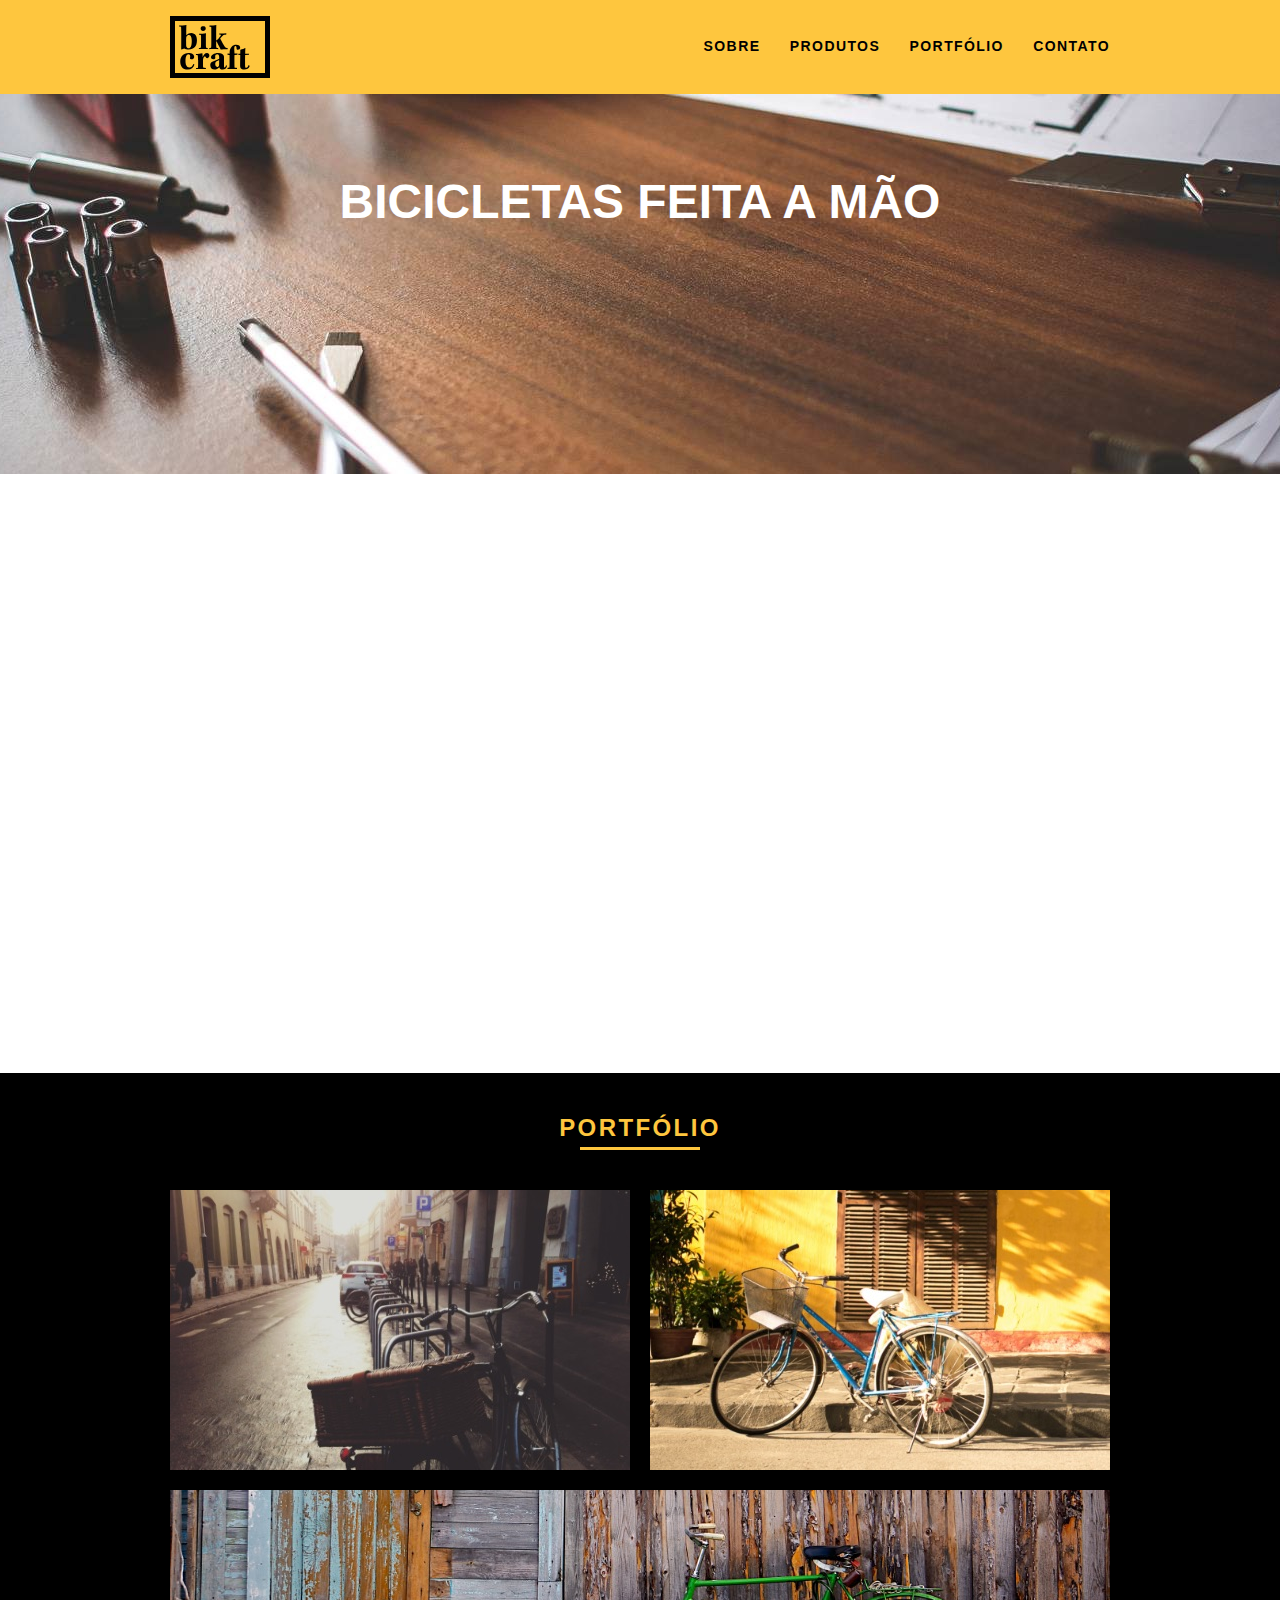
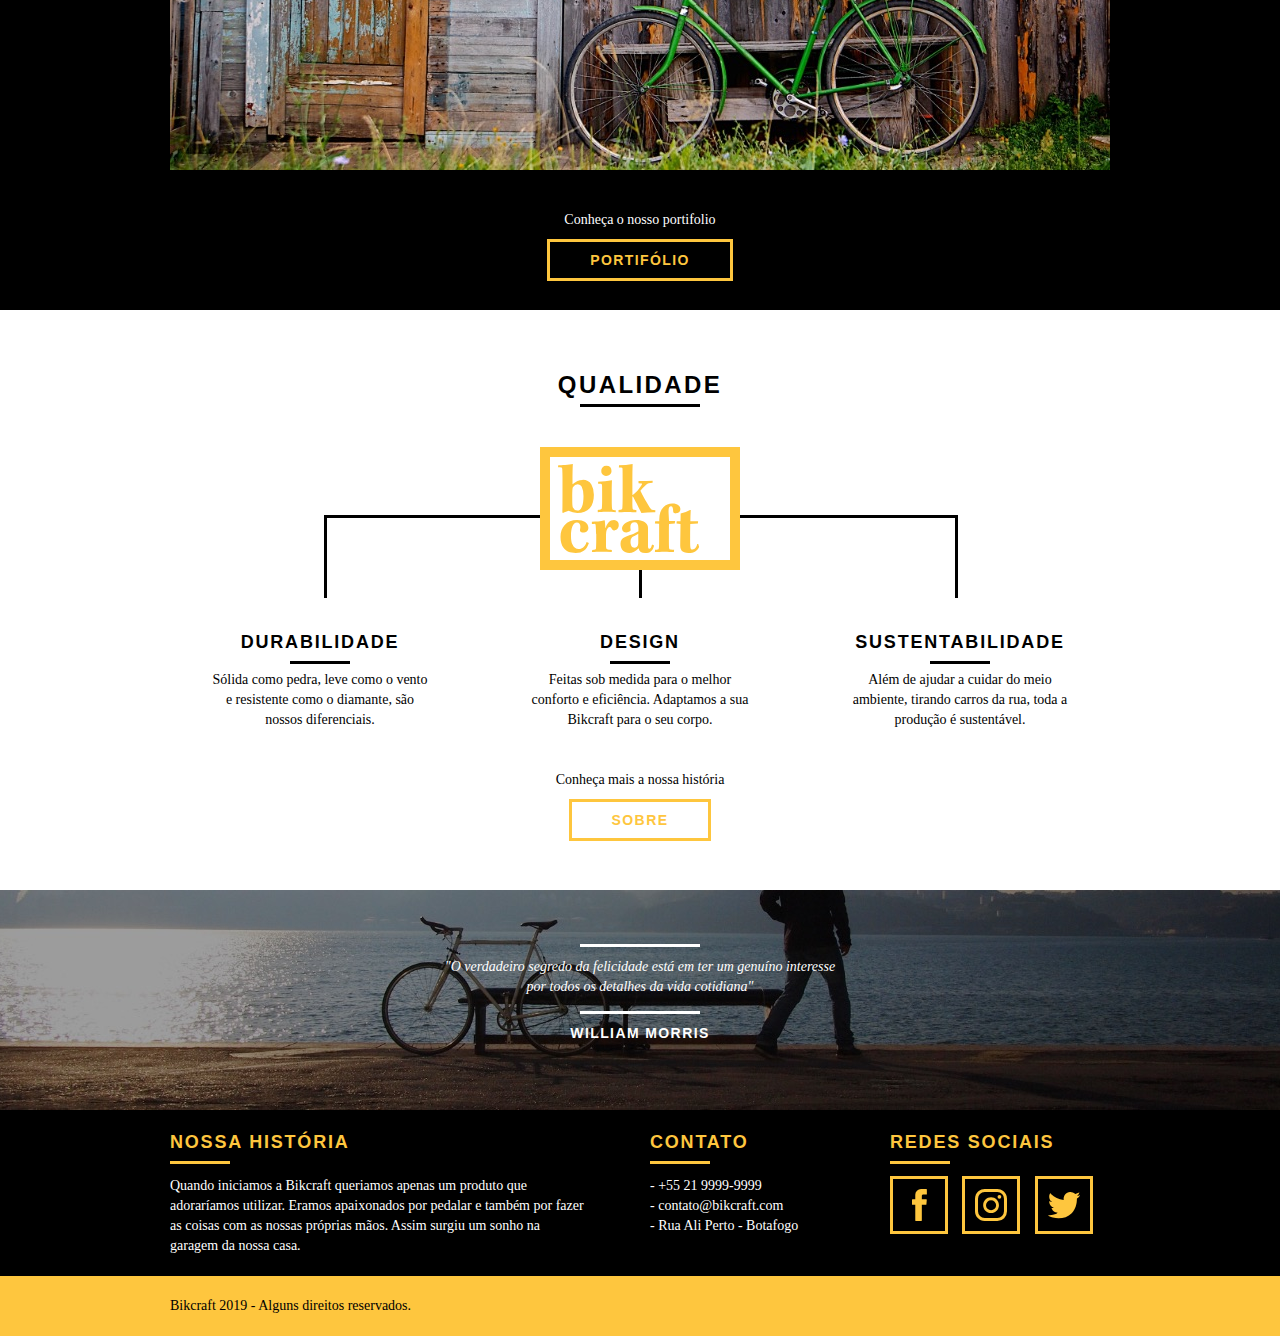
<file: index.html>
<!DOCTYPE html>
<html lang="pt-br">
  <head>
    <meta charset="utf-8" />
    <title>Bikcraft - Bicicletas Personalizadas</title>
    <meta
      name="description"
      content="Bikcraft - Compre a sua bicicleta personalizada na Bikcraft. Possuímos modelos Passeio, Retrô e Esporte."
    />
    <meta property="og:type" content="website" />
    <meta property="og:title" content="Bikcraft  - Bicicletas Personalizadas" />
    <meta
      property="og:description"
      content="Bikcraft  Compre a sua bicicleta personalizada na Bikcraft. Possuímos modelos Passeio, Retrô e Esporte."
    />
    <meta property="og:url" content="https://bikcraft.com" />
    <meta
      property="og:image"
      content="https://bikcraft.com/wp-content/themes/bikcraft/img/og-image.png"
    />
    <meta name="viewport" content="width=device-width, initial-scale=1" />
    <link rel="shortcut icon" href="img/icon.png" />
    <link rel="stylesheet" href="css/style-min.css" />

    <script>
      document.documentElement.classList.add("js");
    </script>
  </head>
  <body>

    <header class="header">
      <div class="container">
        <a href="index.html" class="grid-4">
          <img src="img/bikcraft.svg" alt="Bikcraft" />
        </a>
        <nav class="header_menu grid-12">
          <ul>
            <li><a href="sobre.html">Sobre</a></li>
            <li><a href="produtos.html">Produtos</a></li>
            <li><a href="portfolio.html">Portfólio</a></li>
            <li><a href="contato.html">Contato</a></li>
          </ul>
        </nav>
      </div>
    </header>

    <!-- Inicia a sessão de introdução -->
    <section class="introducao">
      <div class="container">
        <h1 data-anime="400" class="fadeInDown">Bicicletas Feita a Mão</h1>
        <blockquote data-anime="800" class="quote_externo fadeInDown">
          <p>
            "Não tenha nada em sua casa que você não considere útil ou acredita
            ser bonito"
          </p>
          <cite>WILLIAM MORRIS</cite>
        </blockquote>
        <a data-anime="1200" href="produtos.html" class="btn btn_branco"
          >Orçamento</a
        >
      </div>
    </section>
    <!-- Fecha a sessão de introdução -->

    <!-- Inicia a sessão de produtos -->
    <section class="produtos container fadeInDown" data-anime="1600">
      <h2 class="subtitulo">Produtos</h2>
      <ul class="produtos_lista">
        <li class="grid-1-3">
          <div class="produtos_icone">
            <img src="img/produtos/passeio.svg" alt="Bikcraft Passeio" />
          </div>
          <h3>Passeio</h3>
          <p>Muito melhor do que passear pela orla a vidros fechados</p>
        </li>

        <li class="grid-1-3">
          <div class="produtos_icone">
            <img src="img/produtos/esporte.svg" alt="Bikcraft Esporte" />
          </div>
          <h3>Esporte</h3>
          <p>Mais rápida do que a Forrest Gump, ninguém vai pegar você</p>
        </li>

        <li class="grid-1-3">
          <div class="produtos_icone">
            <img src="img/produtos/retro.svg" alt="Bikcraft Retrô" />
          </div>
          <h3>Retrô</h3>
          <p>O passado volta para lembrarmos o que devemos fazer no futuro</p>
        </li>
      </ul>
      <div class="chamada">
        <p>Clique aqui e veja os detalhes dos produtos</p>
        <a href="produtos.html" class="btn btn_preto">Produtos</a>
      </div>
    </section>
    <!-- Fecha a sessão de produtos -->

    <!-- Inicia sessão de portfólio -->
    <section class="portfolio">
      <div class="container">
        <h2 class="subtitulo">Portfólio</h2>
        <ul class="portfolio_lista">
          <li class="grid-8">
            <img src="img/portfolio/retro.jpg" alt="Bicicleta Retrô" />
          </li>
          <li class="grid-8">
            <img src="img/portfolio/passeio.jpg" alt="Bicicleta Passeio" />
          </li>
          <li class="grid-16">
            <img src="img/portfolio/esporte.jpg" alt="Bicicleta Esporte" />
          </li>
        </ul>
        <div class="chamada">
          <p>Conheça o nosso portifolio</p>
          <a href="produtos.html" class="btn btn_branco">Portifólio</a>
        </div>
      </div>
    </section>
    <!-- Fecha sessão de portfólio -->

    <!-- Inicia sessão de qualidade -->
    <section class="qualidade container">
      <h2 class="subtitulo">Qualidade</h2>
      <img src="img/bikcraft-qualidade.svg" alt="Bikcraft Qualidade" />
      <ul class="qualidade_lista">
        <li class="grid-1-3">
          <h3>Durabilidade</h3>
          <p>
            Sólida como pedra, leve como o vento e resistente como o diamante,
            são nossos diferenciais.
          </p>
        </li>
        <li class="grid-1-3">
          <h3>Design</h3>
          <p>
            Feitas sob medida para o melhor conforto e eficiência. Adaptamos a
            sua Bikcraft para o seu corpo.
          </p>
        </li>
        <li class="grid-1-3">
          <h3>Sustentabilidade</h3>
          <p>
            Além de ajudar a cuidar do meio ambiente, tirando carros da rua,
            toda a produção é sustentável.
          </p>
        </li>
      </ul>

      <div class="chamada">
        <p>Conheça mais a nossa história</p>
        <a href="sobre.html" class="btn btn_preto">Sobre</a>
      </div>
    </section>
    <!-- Fecha sessão de qualidade -->

    <!-- Inicia a sessão quebra de visual -->
    <div class="quebra">
      <blockquote class="quote_externo container">
        <p>
          "O verdadeiro segredo da felicidade está em ter um genuíno interesse
          por todos os detalhes da vida cotidiana"
        </p>
        <cite>WILLIAM MORRIS</cite>
      </blockquote>
    </div>
    <!-- Fecha a sessão de quebra de visual -->

    <!-- Inicia o footer -->
    <footer>
      <div class="footer">
        <div class="container">
          <div class="grid-8 footer_historia">
            <h3>Nossa História</h3>
            <p>
              Quando iniciamos a Bikcraft queriamos apenas um produto que
              adoraríamos utilizar. Eramos apaixonados por pedalar e também por
              fazer as coisas com as nossas próprias mãos. Assim surgiu um sonho
              na garagem da nossa casa.
            </p>
          </div>

          <div class="grid-4 footer_contato">
            <h3>Contato</h3>
            <ul>
              <li>- +55 21 9999-9999</li>
              <li>- contato@bikcraft.com</li>
              <li>- Rua Ali Perto - Botafogo</li>
            </ul>
          </div>

          <div class="grid-4 footer_redes">
            <h3>Redes Sociais</h3>
            <ul>
              <li>
                <a href="https://www.facebook.com" target="_blank"
                  ><img
                    src="img/redes-sociais/facebook.svg"
                    alt="Bikcraft Facebook"
                  />
                </a>
              </li>
              <li>
                <a href="https://www.instagram.com" target="_blank"
                  ><img
                    src="img/redes-sociais/instagram.svg"
                    alt="Bikcraft Instagram"
                  />
                </a>
              </li>
              <li>
                <a href="https://www.twitter.com" target="_blank"
                  ><img
                    src="img/redes-sociais/twitter.svg"
                    alt="Bikcraft Twitter"
                  />
                </a>
              </li>
            </ul>
          </div>
        </div>
      </div>

      <div class="copyright">
        <div class="container">
          <p class="grid-16">Bikcraft 2019 - Alguns direitos reservados.</p>
        </div>
      </div>
    </footer>
    <!-- Fecha o footer -->
    <script src="./js/simple-anime.js"></script>
    <script src="./js/script.js"></script>
  </body>
</html>
</file>
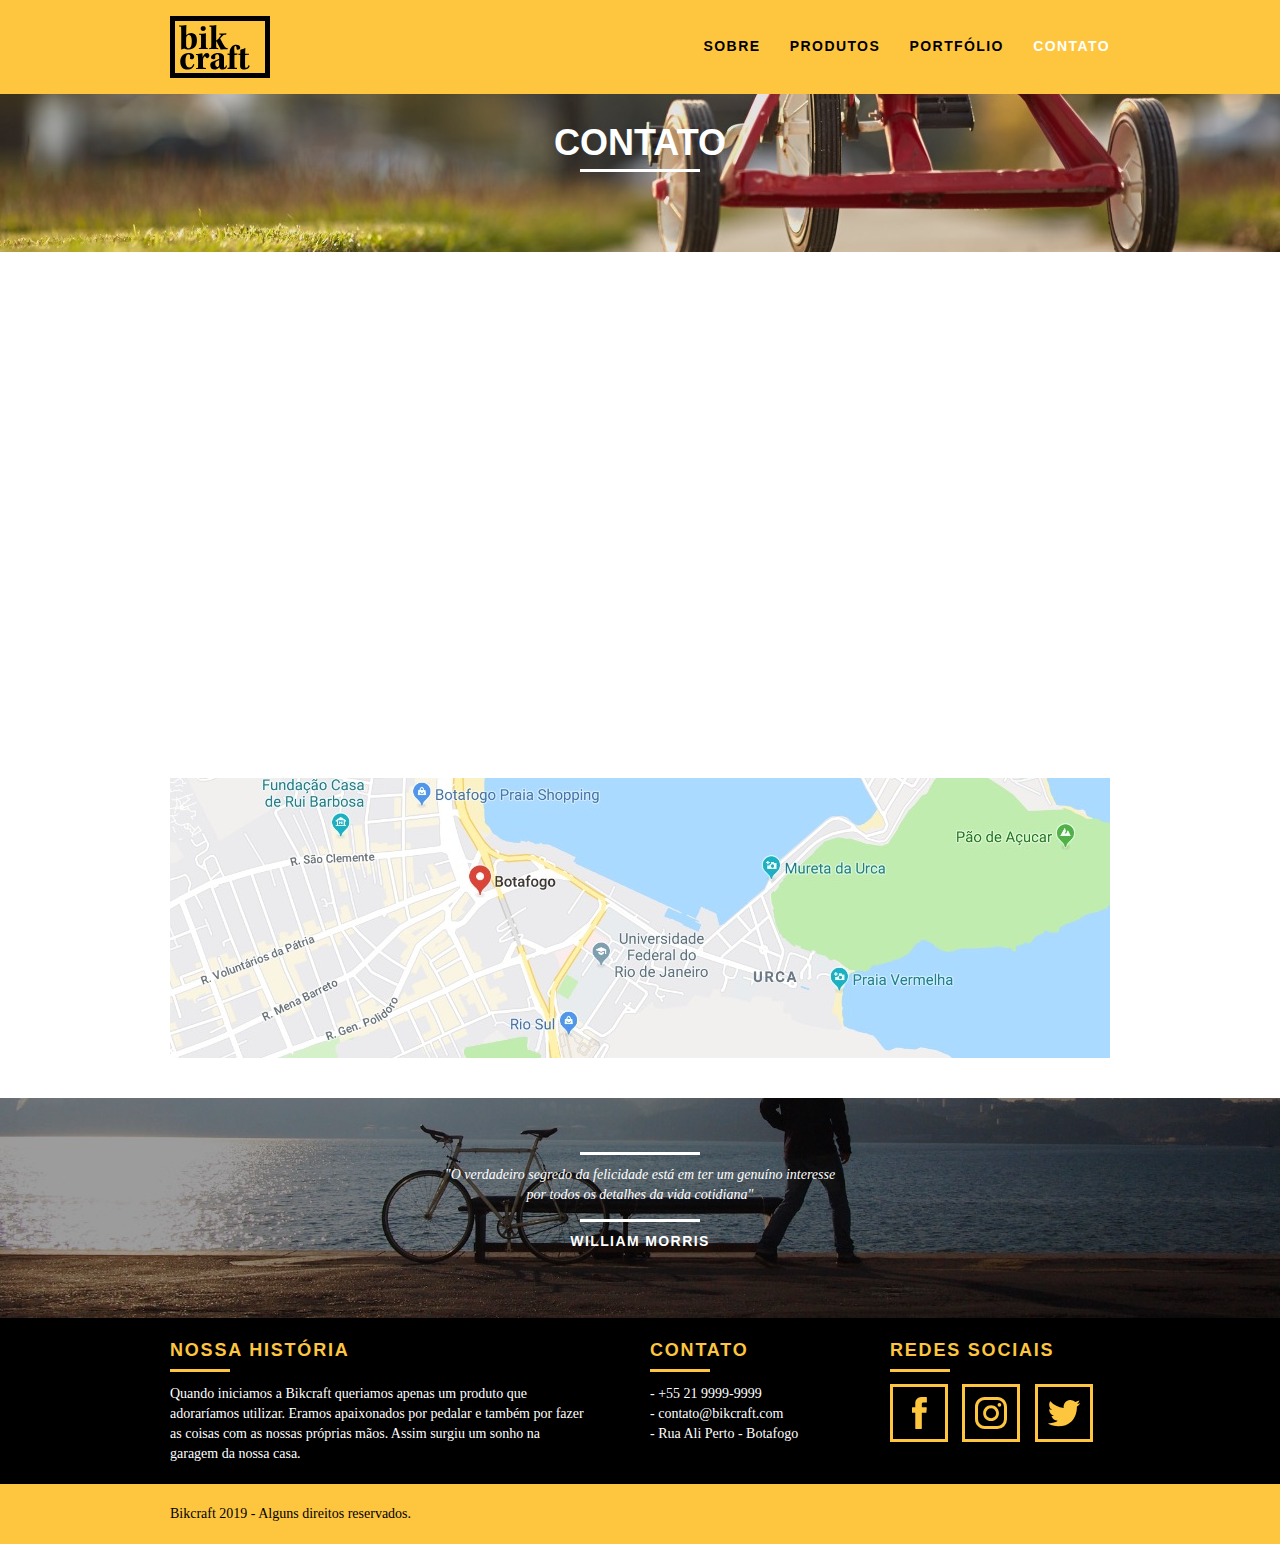
<file: contato.html>
<!DOCTYPE html>
<html lang="pt-br">
	<head>
		<meta charset="utf-8">
    <title>Bikcraft - Contato - 31 99999-9999</title>

    <meta name="description" content="Bikcraft - Compre a sua bicicleta personalizada na Bikcraft. Possuímos modelos Passeio, Retrô e Esporte.">
    <meta property="og:type" content="website"/>
		<meta property="og:title" content="Bikcraft  - Bicicletas Personalizadas"/>
		<meta property="og:description" content="Bikcraft  Compre a sua bicicleta personalizada na Bikcraft. Possuímos modelos Passeio, Retrô e Esporte."/>
		<meta property="og:url" content="https://bikcraft.com"/>
		<meta property="og:image" content="https://bikcraft.com/wp-content/themes/bikcraft/img/og-image.png"/>
    <meta name="viewport" content="width=device-width, initial-scale=1">
    <link rel="shortcut icon" href="img/icon.png">

		<link rel="stylesheet" href="css/style-min.css">
    <script>document.documentElement.classList.add("js")</script>

	</head>
	<body>

		<header class="header">
      <div class="container">
        <a href="index.html" class="grid-4">
          <img src="img/bikcraft.svg" alt="Bikcraft">
        </a>
        <nav class="header_menu grid-12">
          <ul>
            <li><a href="sobre.html">Sobre</a></li>
            <li><a href="produtos.html">Produtos</a></li>
            <li><a href="portfolio.html">Portfólio</a></li>
            <li><a href="contato.html" class="menu_ativo">Contato</a></li>
          </ul>
        </nav>
      </div>
    </header>

    <!-- Inicia a sessão de introdução -->
    <section class="introducao_interna interna_contato">
      <div class="container">
          <h1 data-anime="400" class="fadeInDown">Contato</h1>
          <p data-anime="800" class="fadeInDown">Tire suas dúvidas com a gente</p>
      </div>
    </section>
    <!-- Fecha a sessão de introdução -->

      <!-- Inicia sessão de contato -->
      <section data-anime="1200" class="contato container fadeInDown">
        <form id="form_contato" class="grid-8 contato_form">
          <label for="nome">Nome</label>
          <input type="text" id="nome">
          <label for="email">E-mail</label>
          <input type="text" id="email">
          <label for="telefone">Telefone</label>
          <input type="text" id="telefone">
          <label for="espec">Especificações</label>
          <textarea id="espec"></textarea>
          <button type="submit" class="btn btn_preto">Enviar</button>
        </form>

        <div class="contato_dados grid-8">
          <h3>Dados</h3>
            <span>+55 21 9999-9999</span>
            <span>contato@bikcraft.com</span>
            <span>Rua Ali Perto - Botafogo</span>
            <span>Rio de Janeiro - RJ - Brasil</span>

          <h3>Redes Sociais</h3>

          <div class="contato_redes">
            <ul>
              <li><a href="https://www.facebook.com" target="_blank"><img src="img/redes-sociais/facebook.svg" alt="Bikcraft Facebook">
              </a></li>
              <li><a href="https://www.instagram.com" target="_blank"><img src="img/redes-sociais/instagram.svg" alt="Bikcraft Instagram">
              </a></li>
              <li><a href="https://www.twitter.com" target="_blank"><img src="img/redes-sociais/twitter.svg" alt="Bikcraft Twitter">
              </a></li>
            </ul>
          </div>
        </div>
    </section>
    <!-- Fecha sessão de contato -->

    <!-- Inicia a sessão de localização -->
    <div class="container localizacao">
      <a href="https://www.google.com.br" target="_blank" class="grid-16"><img src="img/endereco-bikcraft.jpg" alt="Bikcraft Endereço"></a>
    </div>
    <!-- Fecha a sessão de localização -->
  
    <!-- Inicia a sessão quebra de visual -->
    <div class="quebra">
      <blockquote class="quote_externo container">
        <p>"O verdadeiro segredo da felicidade está em ter um genuíno interesse por todos os detalhes da vida cotidiana"</p>
        <cite>WILLIAM MORRIS</cite>
      </blockquote>
    </div>
    <!-- Fecha a sessão de quebra de visual -->

    <!-- Inicia o footer -->
    <footer>
      <div class="footer">
        <div class="container">

          <div class="grid-8 footer_historia">
            <h3>Nossa História</h3>
            <p>Quando iniciamos a Bikcraft queriamos apenas um produto que              adoraríamos utilizar. Eramos apaixonados por pedalar e também por        fazer as coisas com as nossas próprias mãos. Assim surgiu um sonho na    garagem da nossa casa.</p>
          </div>

          <div class="grid-4 footer_contato">
            <h3>Contato</h3>
            <ul>
              <li>- +55 21 9999-9999</li>
              <li>- contato@bikcraft.com</li>
              <li>- Rua Ali Perto - Botafogo</li>
            </ul>
          </div>

          <div class="grid-4 footer_redes">
            <h3>Redes Sociais</h3>
            <ul>
              <li><a href="https://www.facebook.com" target="_blank"><img src="img/redes-sociais/facebook.svg" alt="Bikcraft Facebook">
              </a></li>
              <li><a href="https://www.instagram.com" target="_blank"><img src="img/redes-sociais/instagram.svg" alt="Bikcraft Instagram">
              </a></li>
              <li><a href="https://www.twitter.com" target="_blank"><img src="img/redes-sociais/twitter.svg" alt="Bikcraft Twitter">
              </a></li>
            </ul>
          </div>
        </div>
      </div>

      <div class="copyright">
        <div class="container ">
          <p class="grid-16">Bikcraft 2019 - Alguns direitos reservados.</p>
        </div>
      </div>
    </footer>
    <!-- Fecha o footer -->
    <script src="./js/simple-anime.js"></script>
    <script src="./js/script.js"></script>
	</body>
</html>
</file>
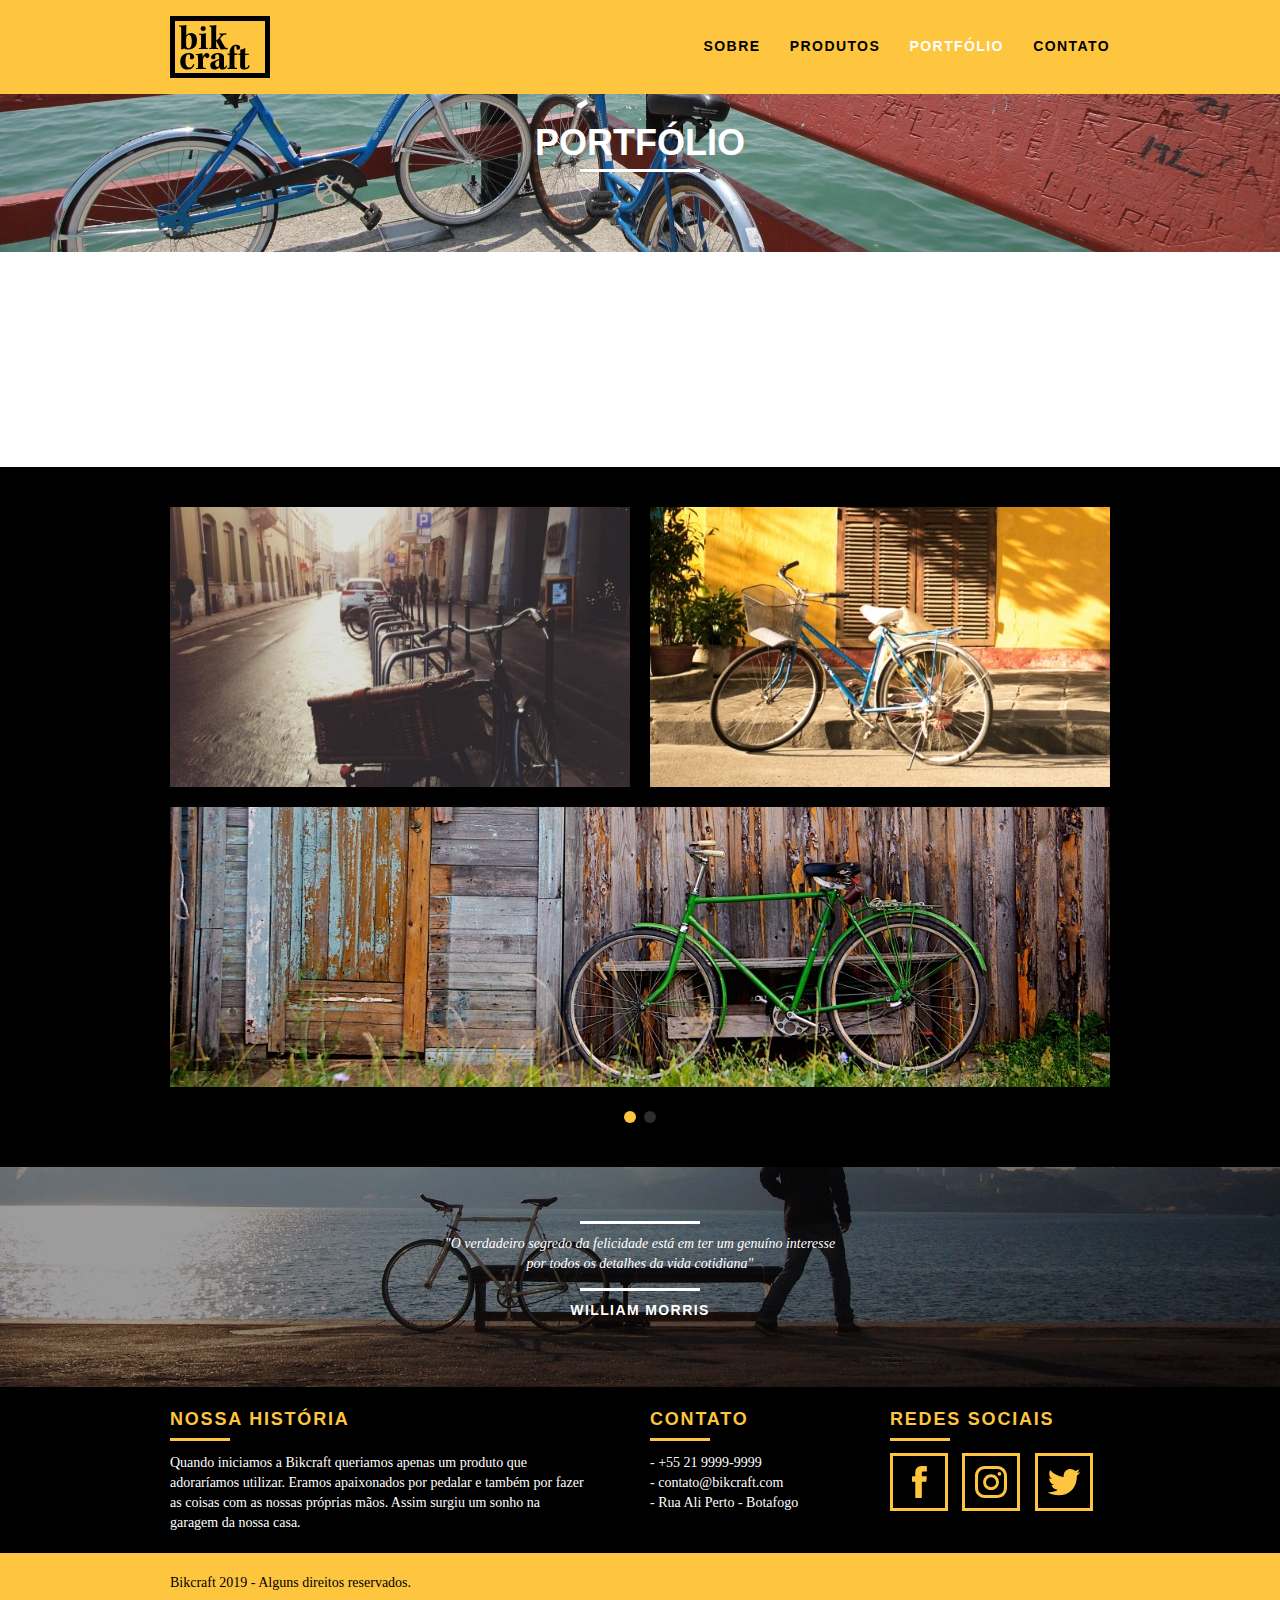
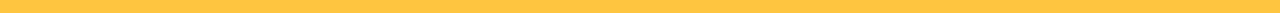
<file: portfolio.html>
<!DOCTYPE html>
<html lang="pt-br">
	<head>
		<meta charset="utf-8">
    <title>Bikcraft - Portfólio - Conheça o portfólio de clientes.</title>

    <meta name="description" content="Bikcraft - Compre a sua bicicleta personalizada na Bikcraft. Possuímos modelos Passeio, Retrô e Esporte.">
    <meta property="og:type" content="website"/>
		<meta property="og:title" content="Bikcraft  - Bicicletas Personalizadas"/>
		<meta property="og:description" content="Bikcraft  Compre a sua bicicleta personalizada na Bikcraft. Possuímos modelos Passeio, Retrô e Esporte."/>
		<meta property="og:url" content="https://bikcraft.com"/>
		<meta property="og:image" content="https://bikcraft.com/wp-content/themes/bikcraft/img/og-image.png"/>
    <meta name="viewport" content="width=device-width, initial-scale=1">
    <link rel="shortcut icon" href="img/icon.png">
    <link rel="stylesheet" href="css/style-min.css">
    
    <script>document.documentElement.classList.add("js")</script>
	</head>
	<body>

		<header class="header">
      <div class="container">
        <a href="index.html" class="grid-4">
          <img src="img/bikcraft.svg" alt="Bikcraft">
        </a>
        <nav class="header_menu grid-12">
          <ul>
            <li><a href="sobre.html">Sobre</a></li>
            <li><a href="produtos.html">Produtos</a></li>
            <li><a href="portfolio.html" class="menu_ativo">Portfólio</a></li>
            <li><a href="contato.html">Contato</a></li>
          </ul>
        </nav>
      </div>
    </header>

    <!-- Inicia a sessão de introdução -->
    <section class="introducao_interna interna_portfolio">
      <div class="container">
          <h1 data-anime="400" class="fadeInDown">Portfólio</h1>
          <p data-anime="800" class="fadeInDown">Conheça os projetos que amamos mostrar</p>
      </div>
    </section>
    <!-- Fecha a sessão de introdução -->

    <div class="container fadeInDown" data-slide="quote" data-anime="1200" >
      <blockquote class="quote_clientes">
        <p>“Pedalar sempre foi a minha paixão, o que o pessoal da Bikcraft fez foi intensificar o meu amor por esta atividade. Recomendo à todos que amo.”</p>
        <cite>Barbara Moss</cite>
      </blockquote>
      <blockquote class="quote_clientes">
        <p>“Aqueles que ainda não possuem uma Bikcraft, não sabem o que estão perdendo. A precisão é absurda e a velocidade transcendental. Nunca vida nada igual.”</p>
        <cite>Bernardo</cite>
      </blockquote>
      <blockquote class="quote_clientes">
        <p>“Nada melhor do que dar um rolê com a minha Bikcraft na orla. Essa é a minha companheira mais fiel, nunca me traiu e está sempre a minha disposição. </p>
        <cite>Jhony Rato</cite>
      </blockquote>
    </div>


    <!-- Inicia sessão de portfólio -->
    <div class="portfolio">
      <div class="container" data-slide="portfolio">
        <ul class="portfolio_lista">
          <li class="grid-8"> <img src="img/portfolio/retro.jpg" alt="Bicicleta Retrô"></li>
          <li class="grid-8"> <img src="img/portfolio/passeio.jpg" alt="Bicicleta Passeio"></li>
          <li class="grid-16"> <img src="img/portfolio/esporte.jpg" alt="Bicicleta Esporte"></li>
        </ul>
        <ul class="portfolio_lista">
          <li class="grid-8"> <img src="img/portfolio/passeio.jpg" alt="Bicicleta Passeio"></li>
          <li class="grid-8"> <img src="img/portfolio/retro.jpg" alt="Bicicleta Retrô"></li>
          <li class="grid-16"> <img src="img/portfolio/esporte.jpg" alt="Bicicleta Esporte"></li>
        </ul>
      </div>
    </div>
    <!-- Fecha sessão de portfólio -->

    <!-- Inicia a sessão quebra de visual -->
    <div class="quebra">
      <blockquote class="quote_externo container">
        <p>"O verdadeiro segredo da felicidade está em ter um genuíno interesse por todos os detalhes da vida cotidiana"</p>
        <cite>WILLIAM MORRIS</cite>
      </blockquote>
    </div>
    <!-- Fecha a sessão de quebra de visual -->

    <!-- Inicia o footer -->
    <footer>
      <div class="footer">
        <div class="container">

          <div class="grid-8 footer_historia">
            <h3>Nossa História</h3>
            <p>Quando iniciamos a Bikcraft queriamos apenas um produto que              adoraríamos utilizar. Eramos apaixonados por pedalar e também por        fazer as coisas com as nossas próprias mãos. Assim surgiu um sonho na    garagem da nossa casa.</p>
          </div>

          <div class="grid-4 footer_contato">
            <h3>Contato</h3>
            <ul>
              <li>- +55 21 9999-9999</li>
              <li>- contato@bikcraft.com</li>
              <li>- Rua Ali Perto - Botafogo</li>
            </ul>
          </div>

          <div class="grid-4 footer_redes">
            <h3>Redes Sociais</h3>
            <ul>
              <li><a href="https://www.facebook.com" target="_blank"><img src="img/redes-sociais/facebook.svg" alt="Bikcraft Facebook">
              </a></li>
              <li><a href="https://www.instagram.com" target="_blank"><img src="img/redes-sociais/instagram.svg" alt="Bikcraft Instagram">
              </a></li>
              <li><a href="https://www.twitter.com" target="_blank"><img src="img/redes-sociais/twitter.svg" alt="Bikcraft Twitter">
              </a></li>
            </ul>
          </div>
        </div>
      </div>

      <div class="copyright">
        <div class="container ">
          <p class="grid-16">Bikcraft 2019 - Alguns direitos reservados.</p>
        </div>
      </div>
    </footer>
    <!-- Fecha o footer -->
    <script src="./js/simple-anime.js"></script>
    <script src="./js/simple-slide.js"></script>
    <script src="./js/script.js"></script>
   
	</body>
</html>
</file>
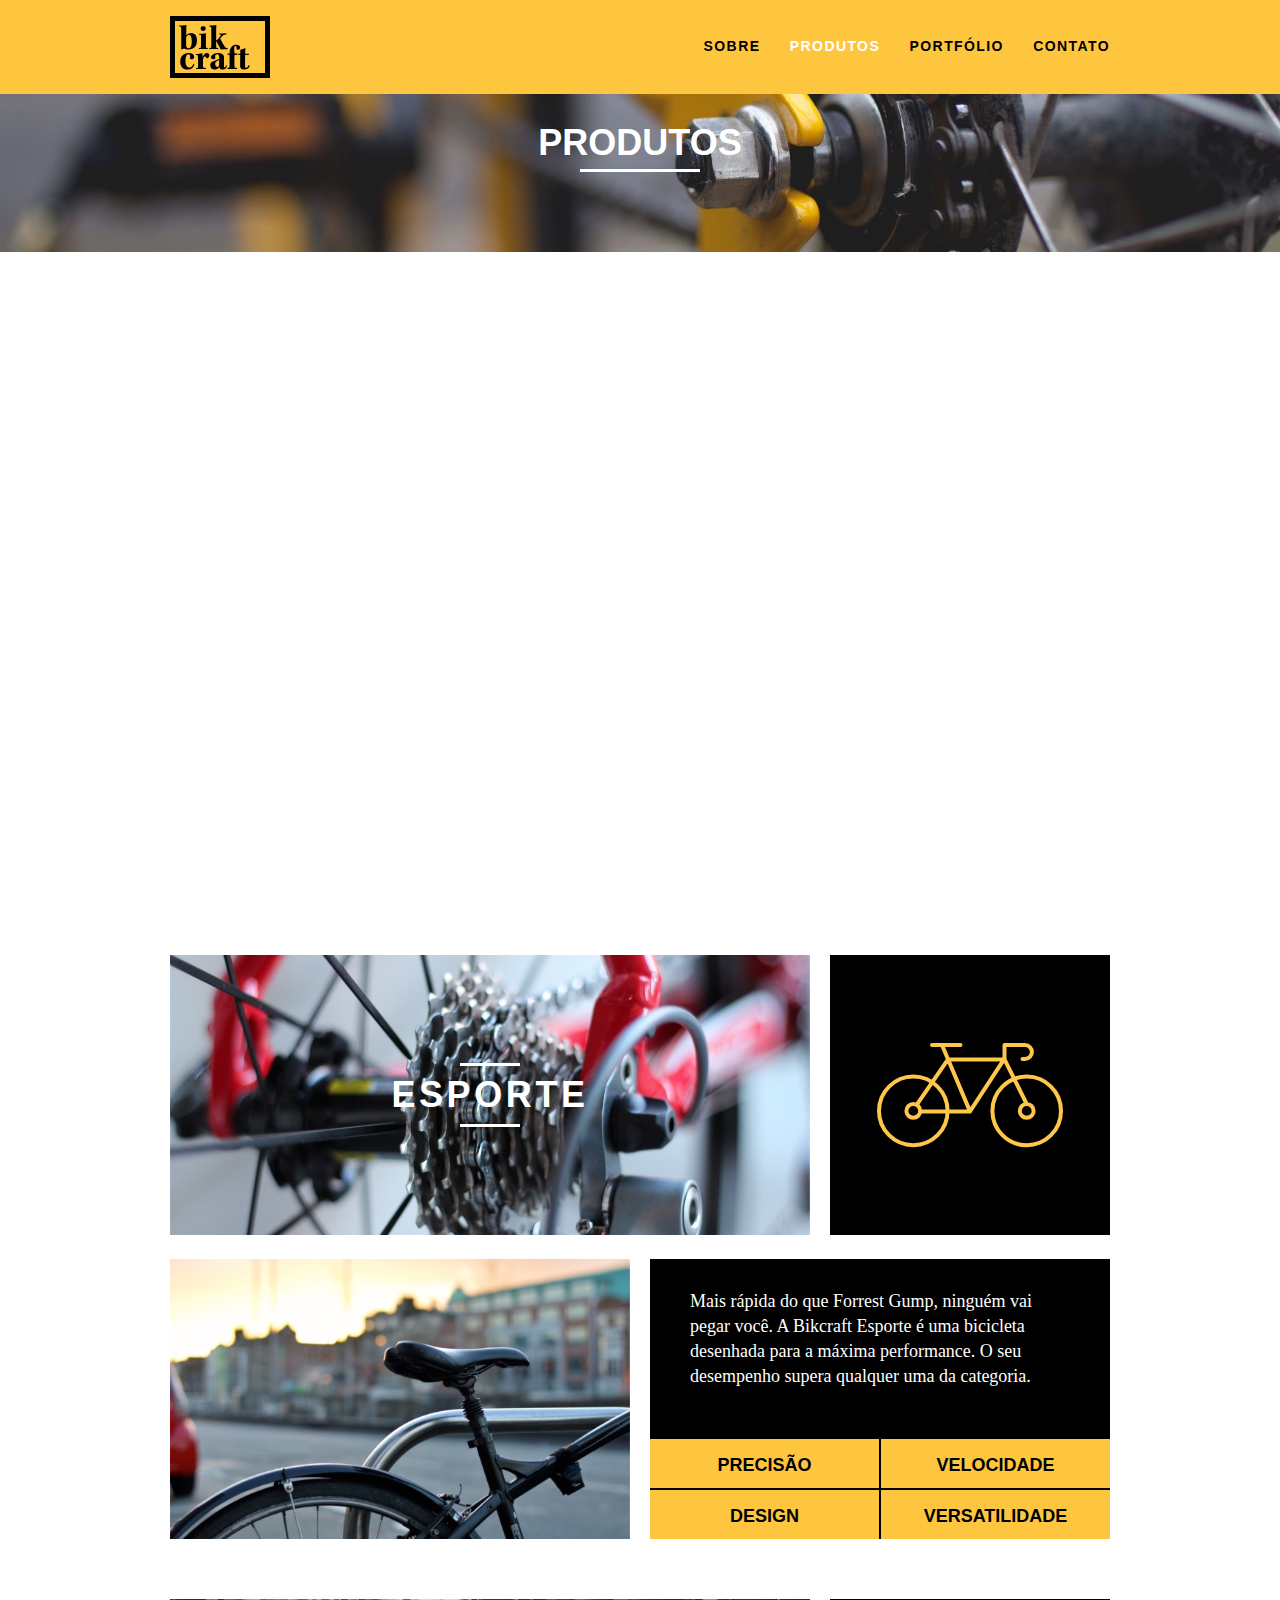
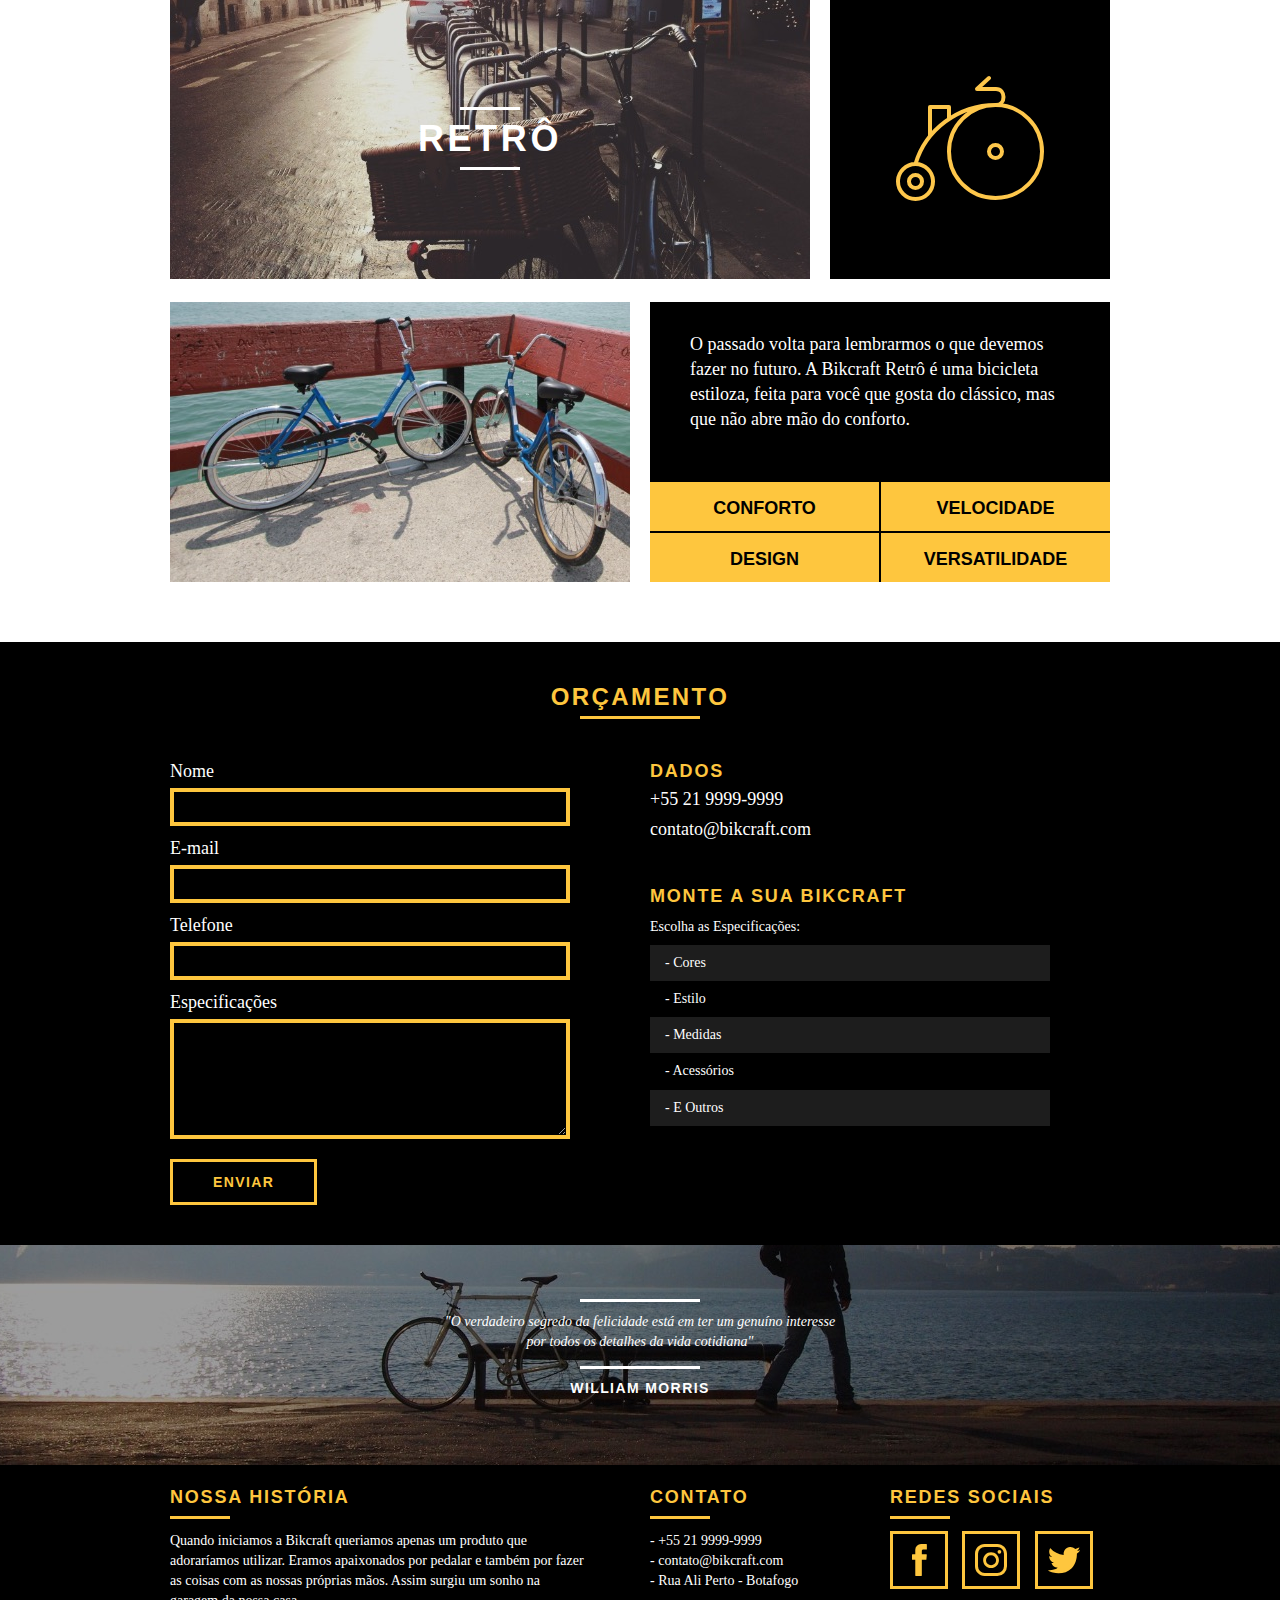
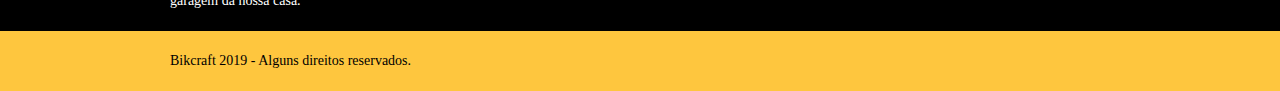
<file: produtos.html>
<!DOCTYPE html>
<html lang="pt-br">
	<head>
		<meta charset="utf-8">
    <title>Bikcraft - Produtos - Conheça as linhas Passeio, Retrô e Esporte</title>
    
    <meta name="description" content="Bikcraft - Compre a sua bicicleta personalizada na Bikcraft. Possuímos modelos Passeio, Retrô e Esporte.">
    <meta property="og:type" content="website"/>
		<meta property="og:title" content="Bikcraft  - Bicicletas Personalizadas"/>
		<meta property="og:description" content="Bikcraft  Compre a sua bicicleta personalizada na Bikcraft. Possuímos modelos Passeio, Retrô e Esporte."/>
		<meta property="og:url" content="https://bikcraft.com"/>
		<meta property="og:image" content="https://bikcraft.com/wp-content/themes/bikcraft/img/og-image.png"/>
    <meta name="viewport" content="width=device-width, initial-scale=1">
    <link rel="shortcut icon" href="img/icon.png">
    <link rel="stylesheet" href="css/style-min.css">

    <script>document.documentElement.classList.add("js")</script>

	</head>
	<body>

		<header class="header">
      <div class="container">
        <a href="index.html" class="grid-4">
          <img src="img/bikcraft.svg" alt="Bikcraft">
        </a>
        <nav class="header_menu grid-12">
          <ul>
            <li><a href="sobre.html">Sobre</a></li>
            <li><a href="produtos.html" class="menu_ativo">Produtos</a></li>
            <li><a href="portfolio.html">Portfólio</a></li>
            <li><a href="contato.html">Contato</a></li>
          </ul>
        </nav>
      </div>
    </header>

    <!-- Inicia a sessão de introdução -->
    <section class="introducao_interna interna_produtos">
      <div class="container">
          <h1 data-anime="400" class="fadeInDown">Produtos</h1>
          <p data-anime="800" class="fadeInDown">Conheça todos os nossos produtos</p>
      </div>
    </section>
    <!-- Fecha a sessão de introdução -->

    <!-- Inicia sessão produtos passeio -->
    <section data-anime="1200" class="container produto_item fadeInDown">
      <div class="grid-11">
        <img src="img/produtos/bikcraft-passeio-1.jpg" alt="Bikcraft Passeio">
        <h2>Passeio</h2>
      </div>
      <div class="grid-5 produto_icone">
        <img src="img/produtos/passeio.svg" alt="Bikcraft Passeio">
      </div>
      <div class="grid-8">
        <img src="img/produtos/bikcraft-passeio-2.jpg" alt="Bikcraft Passeio"></div>
      <div class="grid-8 produto_info">
        <p>Muito melhor do que passear pela orla a vidros fechados. A Bikcraft Passeio é uma bicicleta que une conforto e praticidade para o seu dia a  dia. Você nunca mais vai querer saber de outra.</p>
        <ul>
          <li>Conforto</li>
          <li>Praticidade</li>
          <li>Design</li>
          <li>Versatilidade</li>
        </ul>
      </div>
    </section>
    <!-- Fecha a sessão produtos passeio -->

    <!-- Inicia sessão produtos esporte -->
    <section class="container produto_item">
        <div class="grid-11">
          <img src="img/produtos/bikcraft-esporte-1.jpg" alt="Bikcraft Esporte">
          <h2>Esporte</h2>
        </div>
        <div class="grid-5 produto_icone">
          <img src="img/produtos/esporte.svg" alt="Bikcraft Esporte">
        </div>
        <div class="grid-8">
          <img src="img/produtos/bikcraft-esporte-2.jpg" alt="Bikcraft Esporte"></div>
        <div class="grid-8 produto_info">
          <p>Mais rápida do que Forrest Gump, ninguém vai pegar você. A Bikcraft Esporte é uma bicicleta desenhada para a máxima performance. O seu desempenho supera qualquer uma da categoria.</p>
          <ul>
            <li>Precisão</li>
            <li>Velocidade</li>
            <li>Design</li>
            <li>Versatilidade</li>
          </ul>
        </div>
      </section>
      <!-- Fecha a sessão produtos esporte -->

      <!-- Inicia sessão produtos retrô -->
    <section class="container produto_item">
        <div class="grid-11">
          <img src="img/produtos/bikcraft-retro-1.jpg" alt="Bikcraft Retrô">
          <h2>Retrô</h2>
        </div>
        <div class="grid-5 produto_icone">
          <img src="img/produtos/retro.svg" alt="Bikcraft Retrô">
        </div>
        <div class="grid-8">
          <img src="img/produtos/bikcraft-retro-2.jpg" alt="Bikcraft Retrô"></div>
        <div class="grid-8 produto_info">
          <p>O passado volta para lembrarmos o que devemos fazer no futuro. A Bikcraft Retrô é uma bicicleta estiloza, feita para você que gosta do clássico, mas que não abre mão do conforto.</p>
          <ul>
            <li>Conforto</li>
            <li>Velocidade</li>
            <li>Design</li>
            <li>Versatilidade</li>
          </ul>
        </div>
      </section>
      <!-- Fecha a sessão produtos retro -->
      
      <!-- Inicia sessão de orçamento -->
      <section class="orcamento">
        <div class="container">
          <h2 class="subtitulo">Orçamento</h2>
          <form id="form_orcamento" class="grid-8 form">
            <label for="nome">Nome</label>
            <input type="text" id="nome">
            <label for="email">E-mail</label>
            <input type="text" id="email">
            <label for="telefone">Telefone</label>
            <input type="text" id="telefone">
            <label for="espec">Especificações</label>
            <textarea id="espec"></textarea>
            <button type="submit" class="btn btn_branco">Enviar</button>
          </form>
        <div class="orcamento_dados grid-8">
          <h3>Dados</h3>
          <span>+55 21 9999-9999</span>
          <span>contato@bikcraft.com</span>

          <h3>Monte a sua bikcraft</h3>
          <p>Escolha as Especificações:</p>
          <ul>
            <li>- Cores</li>
            <li>- Estilo</li>
            <li>- Medidas</li>
            <li>- Acessórios</li>
            <li>- E Outros</li>
          </ul>
        </div>
      </div>
    </section>
    <!-- Fecha sessão de orçamento -->
  
    <!-- Inicia a sessão quebra de visual -->
    <div class="quebra">
      <blockquote class="quote_externo container">
        <p>"O verdadeiro segredo da felicidade está em ter um genuíno interesse por todos os detalhes da vida cotidiana"</p>
        <cite>WILLIAM MORRIS</cite>
      </blockquote>
    </div>
    <!-- Fecha a sessão de quebra de visual -->

    <!-- Inicia o footer -->
    <footer>
      <div class="footer">
        <div class="container">

          <div class="grid-8 footer_historia">
            <h3>Nossa História</h3>
            <p>Quando iniciamos a Bikcraft queriamos apenas um produto que              adoraríamos utilizar. Eramos apaixonados por pedalar e também por        fazer as coisas com as nossas próprias mãos. Assim surgiu um sonho na    garagem da nossa casa.</p>
          </div>

          <div class="grid-4 footer_contato">
            <h3>Contato</h3>
            <ul>
              <li>- +55 21 9999-9999</li>
              <li>- contato@bikcraft.com</li>
              <li>- Rua Ali Perto - Botafogo</li>
            </ul>
          </div>

          <div class="grid-4 footer_redes">
            <h3>Redes Sociais</h3>
            <ul>
              <li><a href="https://www.facebook.com" target="_blank"><img src="img/redes-sociais/facebook.svg" alt="Bikcraft Facebook">
              </a></li>
              <li><a href="https://www.instagram.com" target="_blank"><img src="img/redes-sociais/instagram.svg" alt="Bikcraft Instagram">
              </a></li>
              <li><a href="https://www.twitter.com" target="_blank"><img src="img/redes-sociais/twitter.svg" alt="Bikcraft Twitter">
              </a></li>
            </ul>
          </div>
        </div>
      </div>

      <div class="copyright">
        <div class="container ">
          <p class="grid-16">Bikcraft 2019 - Alguns direitos reservados.</p>
        </div>
      </div>
    </footer>
    <!-- Fecha o footer -->
    <script src="./js/simple-anime.js"></script>
    <script src="./js/script.js"></script>
	</body>
</html>
</file>
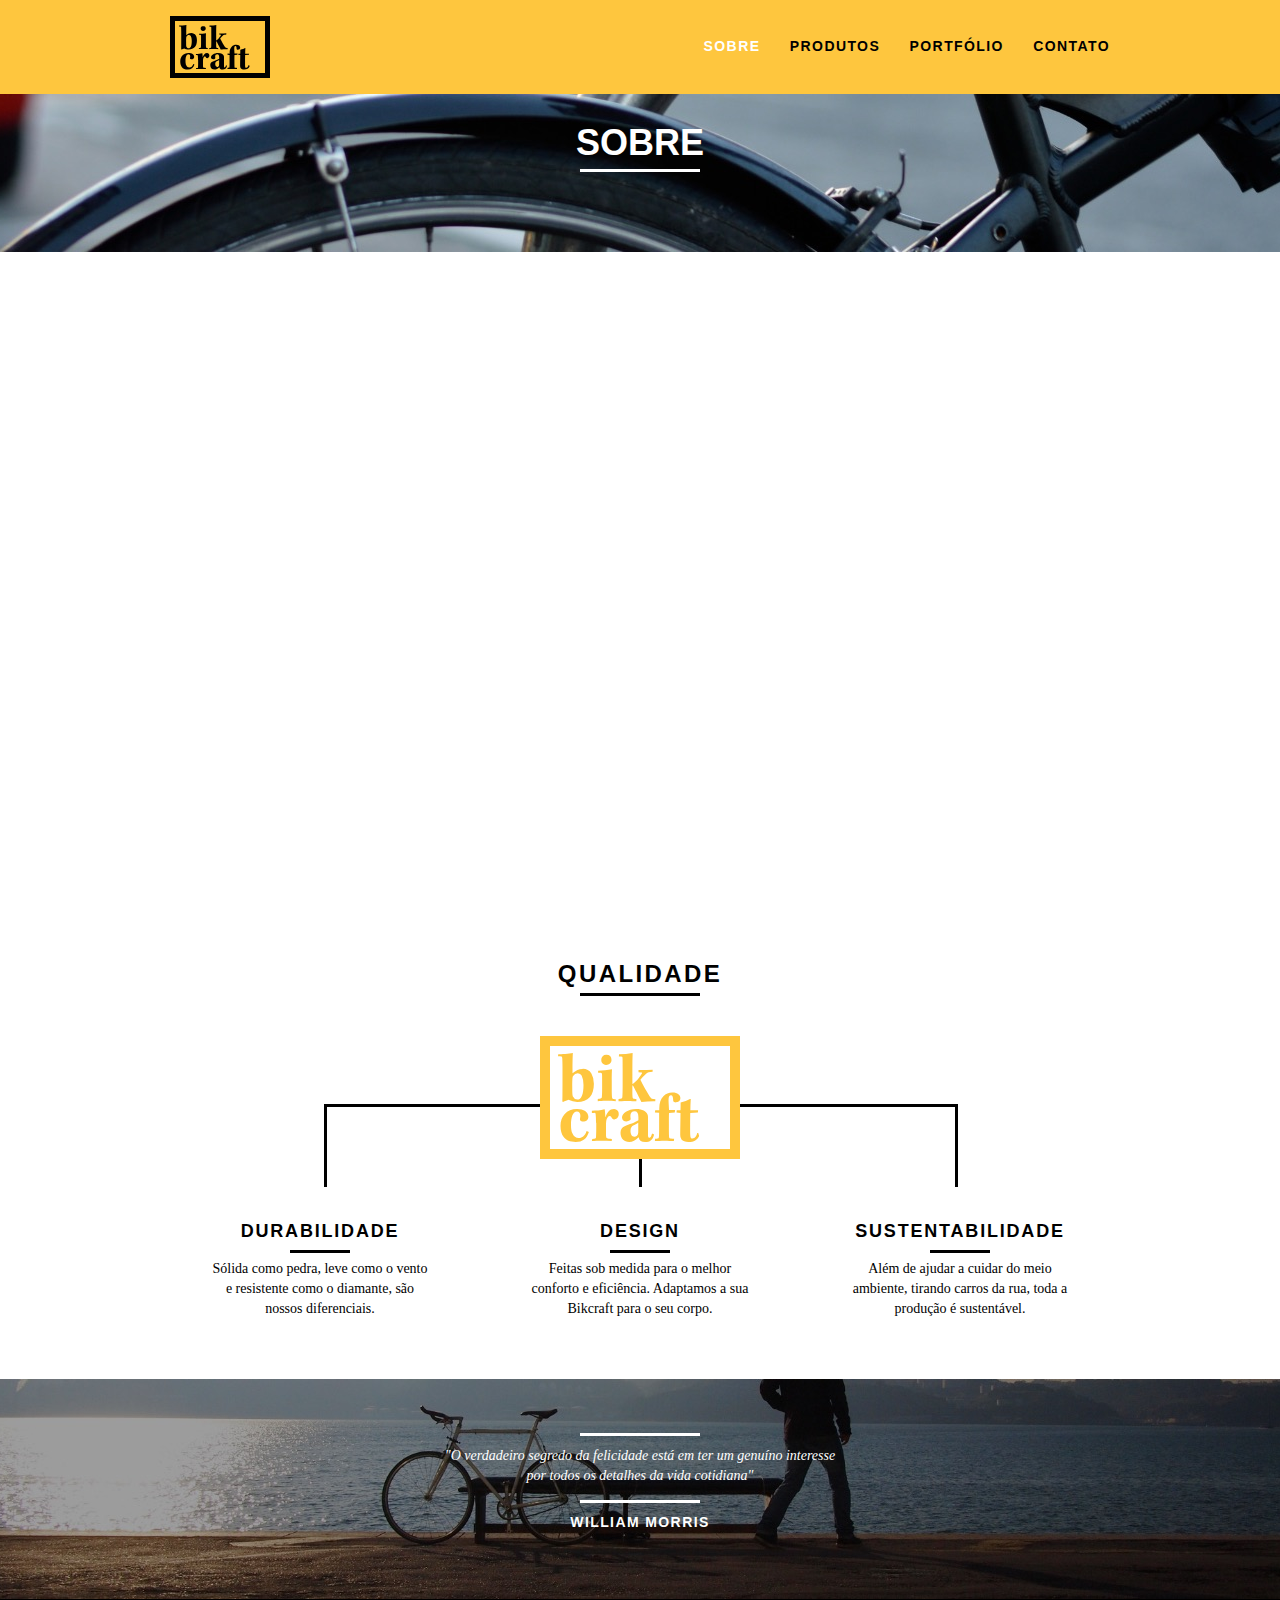
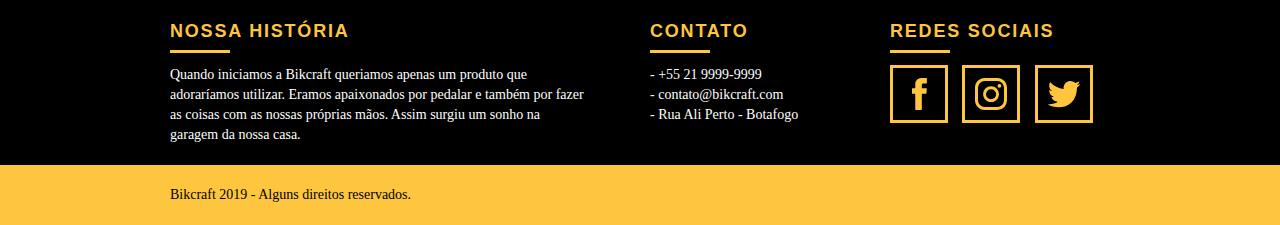
<file: sobre.html>
<!DOCTYPE html>
<html lang="pt-br">
	<head>
		<meta charset="utf-8">
    <title>Bikcraft - Sobre - Saiba quem somos nós</title>

    <meta name="description" content="Bikcraft - Compre a sua bicicleta personalizada na Bikcraft. Possuímos modelos Passeio, Retrô e Esporte.">
    <meta property="og:type" content="website"/>
		<meta property="og:title" content="Bikcraft  - Bicicletas Personalizadas"/>
		<meta property="og:description" content="Bikcraft  Compre a sua bicicleta personalizada na Bikcraft. Possuímos modelos Passeio, Retrô e Esporte."/>
		<meta property="og:url" content="https://bikcraft.com"/>
		<meta property="og:image" content="https://bikcraft.com/wp-content/themes/bikcraft/img/og-image.png"/>
    <meta name="viewport" content="width=device-width, initial-scale=1">
    <link rel="shortcut icon" href="img/icon.png">
    <link rel="stylesheet" href="css/style-min.css">
	

    <script>document.documentElement.classList.add("js")</script>

	</head>
	<body>

		<header class="header">
      <div class="container">
        <a href="index.html" class="grid-4">
          <img src="img/bikcraft.svg" alt="Bikcraft">
        </a>
        <nav class="header_menu grid-12">
          <ul>
            <li><a href="sobre.html" class="menu_ativo">Sobre</a></li>
            <li><a href="produtos.html">Produtos</a></li>
            <li><a href="portfolio.html">Portfólio</a></li>
            <li><a href="contato.html">Contato</a></li>
          </ul>
        </nav>
      </div>
    </header>

    <!-- Inicia a sessão de introdução -->
    <section class="introducao_interna interna_sobre">
      <div class="container">
          <h1 data-anime="400" class="fadeInDown">Sobre</h1>
          <p data-anime="800" class="fadeInDown"> Conheça mais sobre a Bikcraft</p>
      </div>
    </section>
    <!-- Fecha a sessão de introdução -->


    <!-- Inicia sessão de missão -->
    <section class="missao_sobre container fadeInDown" data-anime="1200">
      <div class="grid-10">
        <h2 class="subtitulo_interno">História, missão e visão</h2>
        <p>Quando iniciamos a Bikcraft queriamos apenas um produto que            adoraríamos utilizar. Eramos apaixonados por pedalar e também por      fazer as coisas com as nossas próprias mãos. Assim surgiu um sonho     na garagem da nossa casa.</p>
        <p>Conheça os nossos produtos, pergunte para os nossos clientes e         descubra a maravilha de ter uma Bikcraft na sua casa.</p>
      </div>

      <div class="grid-6">
        <h2 class="subtitulo_interno">valores</h2>
        <ul>
          <li>– Qualidade no processo com</li>
          <li>– Foco no cliente sem perder a</li>
          <li>– Diversão, preservando a</li>
          <li>– Natureza com sustentabilidade</li>
        </ul>
      </div>

      <div class="grid-16 foto_equipe">
        <img src="img/equipe-bikcraft.jpg" alt="Equipe Bikcraft">
      </div>

    </section>

    <!-- Fecha sessão de missão -->

    <!-- Inicia sessão de qualidade -->
    <section class="qualidade container">
      <h2 class="subtitulo">Qualidade</h2>
      <img src="img/bikcraft-qualidade.svg" alt="Bikcraft Qualidade">
      <ul class="qualidade_lista">
        <li class="grid-1-3">
          <h3>Durabilidade</h3>
          <p>Sólida como pedra, leve como o vento e resistente como o diamante, são nossos diferenciais.</p>
        </li>
        <li class="grid-1-3">
          <h3>Design</h3>
          <p>Feitas sob medida para o melhor conforto e eficiência. Adaptamos a sua Bikcraft para o seu corpo.</p>
        </li>
        <li class="grid-1-3">
          <h3>Sustentabilidade</h3>
          <p>Além de ajudar a cuidar do meio ambiente, tirando carros da rua, toda a produção é sustentável.</p>
        </li>
      </ul>
    </section>
    <!-- Fecha sessão de qualidade -->

    <!-- Inicia a sessão quebra de visual -->
    <div class="quebra">
      <blockquote class="quote_externo container">
        <p>"O verdadeiro segredo da felicidade está em ter um genuíno interesse por todos os detalhes da vida cotidiana"</p>
        <cite>WILLIAM MORRIS</cite>
      </blockquote>
    </div>
    <!-- Fecha a sessão de quebra de visual -->

    <!-- Inicia o footer -->
    <footer>
      <div class="footer">
        <div class="container">

          <div class="grid-8 footer_historia">
            <h3>Nossa História</h3>
            <p>Quando iniciamos a Bikcraft queriamos apenas um produto que              adoraríamos utilizar. Eramos apaixonados por pedalar e também por        fazer as coisas com as nossas próprias mãos. Assim surgiu um sonho na    garagem da nossa casa.</p>
          </div>

          <div class="grid-4 footer_contato">
            <h3>Contato</h3>
            <ul>
              <li>- +55 21 9999-9999</li>
              <li>- contato@bikcraft.com</li>
              <li>- Rua Ali Perto - Botafogo</li>
            </ul>
          </div>

          <div class="grid-4 footer_redes">
            <h3>Redes Sociais</h3>
            <ul>
              <li><a href="https://www.facebook.com" target="_blank"><img src="img/redes-sociais/facebook.svg" alt="Bikcraft Facebook">
              </a></li>
              <li><a href="https://www.instagram.com" target="_blank"><img src="img/redes-sociais/instagram.svg" alt="Bikcraft Instagram">
              </a></li>
              <li><a href="https://www.twitter.com" target="_blank"><img src="img/redes-sociais/twitter.svg" alt="Bikcraft Twitter">
              </a></li>
            </ul>
          </div>
        </div>
      </div>

      <div class="copyright">
        <div class="container ">
          <p class="grid-16">Bikcraft 2019 - Alguns direitos reservados.</p>
        </div>
      </div>
    </footer>
    <!-- Fecha o footer -->
    <script src="./js/simple-anime.js"></script>
    <script src="./js/script.js"></script>
	</body>
</html>
</file>
<file: css/style-min.css>
/*! normalize.css v8.0.1 | MIT License | github.com/necolas/normalize.css */html{line-height:1.15;-webkit-text-size-adjust:100%}body{margin:0}main{display:block}h1{font-size:2em;margin:.67em 0}hr{box-sizing:content-box;height:0;overflow:visible}pre{font-family:monospace,monospace;font-size:1em}a{background-color:transparent}abbr[title]{border-bottom:none;text-decoration:underline;text-decoration:underline dotted}b,strong{font-weight:bolder}code,kbd,samp{font-family:monospace,monospace;font-size:1em}small{font-size:80%}sub,sup{font-size:75%;line-height:0;position:relative;vertical-align:baseline}sub{bottom:-.25em}sup{top:-.5em}img{border-style:none}button,input,optgroup,select,textarea{font-family:inherit;font-size:100%;line-height:1.15;margin:0}button,input{overflow:visible}button,select{text-transform:none}[type=button],[type=reset],[type=submit],button{-webkit-appearance:button}[type=button]::-moz-focus-inner,[type=reset]::-moz-focus-inner,[type=submit]::-moz-focus-inner,button::-moz-focus-inner{border-style:none;padding:0}[type=button]:-moz-focusring,[type=reset]:-moz-focusring,[type=submit]:-moz-focusring,button:-moz-focusring{outline:1px dotted ButtonText}fieldset{padding:.35em .75em .625em}legend{box-sizing:border-box;color:inherit;display:table;max-width:100%;padding:0;white-space:normal}progress{vertical-align:baseline}textarea{overflow:auto}[type=checkbox],[type=radio]{box-sizing:border-box;padding:0}[type=number]::-webkit-inner-spin-button,[type=number]::-webkit-outer-spin-button{height:auto}[type=search]{-webkit-appearance:textfield;outline-offset:-2px}[type=search]::-webkit-search-decoration{-webkit-appearance:none}::-webkit-file-upload-button{-webkit-appearance:button;font:inherit}details{display:block}summary{display:list-item}template{display:none}[hidden]{display:none}a{text-decoration:none}ol,ul{list-style:none}a,article,blockquote,body,dd,div,dl,dt,em,fieldset,footer,form,h1,h2,h3,h4,h5,h6,header,html,iframe,img,label,legend,li,main,nav,ol,p,section,span,ul{margin:0;padding:0;border:0;vertical-align:baseline}a,h1,h2,h3,h4,h5,h6,p,ul{font-size:1em;font-weight:400}*,:after,:before{-webkit-box-sizing:border-box;-moz-box-sizing:border-box;box-sizing:border-box}.container{width:960px;margin:0 auto;padding:0;position:relative}.container:after,.container:before{content:" ";display:table}.container:after{clear:both}.grid-1,.grid-1-3,.grid-10,.grid-11,.grid-12,.grid-13,.grid-14,.grid-15,.grid-16,.grid-2,.grid-3,.grid-4,.grid-5,.grid-6,.grid-7,.grid-8,.grid-9{float:left;margin-left:10px;margin-right:10px}.grid-1{width:40px}.grid-2{width:100px}.grid-3{width:160px}.grid-4{width:220px}.grid-5{width:280px}.grid-6{width:340px}.grid-7{width:400px}.grid-8{width:460px}.grid-9{width:520px}.grid-10{width:580px}.grid-11{width:640px}.grid-12{width:700px}.grid-13{width:760px}.grid-14{width:820px}.grid-15{width:880px}.grid-16{width:940px}.grid-1-3{width:300px}@media only screen and (min-width:788px) and (max-width:979px){.container{width:768px}.grid-1{width:28px}.grid-2{width:76px}.grid-3{width:124px}.grid-4{width:172px}.grid-5{width:220px}.grid-6{width:268px}.grid-7{width:316px}.grid-8{width:364px}.grid-9{width:412px}.grid-10{width:460px}.grid-11{width:508px}.grid-12{width:556px}.grid-13{width:604px}.grid-14{width:652px}.grid-15{width:700px}.grid-16{width:748px}.grid-1-3{width:236px}}@media only screen and (max-width:787px){.container{width:300px}.grid-1,.grid-1-3,.grid-10,.grid-11,.grid-12,.grid-13,.grid-14,.grid-15,.grid-16,.grid-2,.grid-3,.grid-4,.grid-5,.grid-6,.grid-7,.grid-8,.grid-9{width:300px;margin-bottom:20px;float:none}}body{font-family:Arial,Helvetica,sans-serif}p{font-family:Georgia,'Times New Roman',Times,serif;font-size:14px;line-height:20px}img{display:block;max-width:100%}.btn{border:3px solid #fec63e;padding:10px 40px;color:#fec63e;font-size:14px;line-height:20px;font-weight:700;text-transform:uppercase;letter-spacing:.1em}.btn.btn_branco:hover{border-color:#fff;color:#fff}.btn.btn_preto:hover{border-color:#000;color:#000}.subtitulo{font-size:24px;line-height:30px;font-weight:700;letter-spacing:.1em;color:#000;text-transform:uppercase;text-align:center;margin-bottom:40px}.subtitulo::after{content:"";display:block;width:120px;height:3px;background:#000;margin:4px auto}.subtitulo_interno{font-size:24px;line-height:30px;font-weight:700;letter-spacing:.1em;color:#000;text-transform:uppercase;margin-bottom:20px}.subtitulo_interno::after{content:"";display:block;width:120px;height:3px;background:#000;margin:8px 0}.header{position:fixed;top:0;width:100%;background:#fec63e;padding:16px 0;z-index:10}.header_menu{text-align:right}.header_menu ul li{display:inline-block;margin-top:20px;margin-left:25px}.header_menu ul li a{color:#000;font-weight:700;text-transform:uppercase;letter-spacing:.1em;font-size:14px;line-height:20px;padding:10px 0}.header_menu ul li a:hover{color:#fff}.header_menu ul li a.menu_ativo{color:#fff}.introducao{width:100%;height:380px;background:url(../img/bg.jpg) no-repeat center;background-size:cover;margin-top:94px;text-align:center;padding-top:80px}.introducao h1{font-size:48px;color:#fff;font-weight:700;text-transform:uppercase}.quote_externo{max-width:320px;margin:0 auto;margin-bottom:40px;color:#fff}.quote_externo p{font-style:italic}.quote_externo p::after,.quote_externo p::before{content:"";display:block;width:120px;height:3px;background:#fff;margin:14px auto 10px auto}.quote_externo cite{font-style:normal;font-weight:700;font-size:14px;letter-spacing:.1em}.introducao_interna{width:100%;margin-top:92px;height:160px;text-align:center;color:#fff;padding-top:30px}.introducao_interna h1{font-size:36px;font-weight:700;text-transform:uppercase}.introducao_interna h1::after{content:"";display:block;width:120px;height:3px;background:#fff;margin:6px auto 10px auto}.produtos{padding:60px 0}.produtos_lista li{text-align:center;background:#fec63e}.produtos_lista li img{margin:0 auto}.produtos_lista li h3{font-size:18px;line-height:25px;font-weight:700;letter-spacing:.1em;color:#000;text-transform:uppercase;margin-top:20px}.produtos_lista li h3::after{content:"";display:block;width:60px;height:3px;background:#000;margin:2px auto}.produtos_lista li p{padding:10px 20px 20px 20px}.produtos_icone{background:#000;padding:20px}.chamada{padding-top:40px;text-align:center;clear:both}.chamada p{padding-bottom:20px}.portfolio{width:100%;background:#000;padding:40px 0}.portfolio .subtitulo{color:#fec63e}.portfolio .subtitulo::after{background:#fec63e}.portfolio_lista li:last-child{margin-top:20px}.portfolio p{color:#fff}.qualidade{padding:60px 0}.qualidade::after{content:"";width:634px;height:83px;display:block;background:url(../img/linhas.svg) no-repeat center;position:absolute;top:205px;left:164px;z-index:-1}.qualidade img{margin:0 auto}.qualidade_lista{padding-top:20px;overflow:auto}.qualidade_lista li{text-align:center;padding:0 40px}.qualidade_lista li h3{font-size:18px;line-height:25px;font-weight:700;letter-spacing:.1em;color:#000;text-transform:uppercase;margin-top:40px}.qualidade_lista h3::after{content:"";display:block;width:60px;height:3px;background:#000;margin:6px auto}.quebra{width:100%;height:220px;background:url(../img/bg-footer.jpg) no-repeat center;background-size:cover;text-align:center;padding-top:40px}.quebra .quote_externo{max-width:400px}.footer{width:100%;background:#000;color:#fff;padding:20px 0}.footer h3{font-size:18px;line-height:25px;color:#fec63e;text-transform:uppercase;letter-spacing:.1em;font-weight:700}.footer h3::after{content:"";display:block;width:60px;height:3px;background:#fec63e;margin:6px 0 12px 0}.footer_historia{padding-right:40px}.footer_contato ul li{font-size:14px;line-height:20px;font-family:Georgia,'Times New Roman',Times,serif}.footer_redes ul li{display:inline-block;margin-right:10px}.footer_redes ul li a{border:3px solid #fec63e;display:block;padding:10px}.footer_redes ul li a:hover{border:3px solid #fff}.copyright{width:100%;background:#fec63e;padding:20px 0}.js [data-slide]{position:relative}.js [data-slide]>*{position:absolute;top:0;opacity:0}.js [data-slide]>.active{position:relative;opacity:1;transition:opacity .5s}.js [data-slide-nav]{display:block;text-align:center;margin-top:20px}.js [data-slide-nav] button{display:inline-block;width:12px;height:12px;margin:4px;border:none;padding:0;border-radius:6px;text-indent:-99px;overflow:hidden;background:#2d2d2d}.js [data-slide-nav] button.active{background:#fec63e}.js [data-anime]{opacity:0}.js .fadeInDown{transform:translate3d(0,-20px,0)}.js .anime{opacity:1;transform:none;transition:opacity .8s,transform .8s}.interna_sobre{background:url(../img/bg-sobre.jpg) no-repeat center;background-size:cover}.missao_sobre{padding-top:60px}.missao_sobre p{font-size:18px;line-height:25px;margin-bottom:1em;padding-right:60px}.missao_sobre ul li{font-family:Georgia,'Times New Roman',Times,serif;font-size:18px;line-height:30px}.foto_equipe{padding-top:20px}.interna_produtos{background:url(../img/bg-produtos.jpg) no-repeat center;background-size:cover}.produto_item{padding-top:60px}.produto_item h2{font-size:36px;text-transform:uppercase;letter-spacing:.1em;font-weight:700;position:relative;top:-180px;text-align:center;color:#fff;margin-bottom:-56px}.produto_item h2::after,.produto_item h2::before{content:"";display:block;width:60px;height:3px;background:#fff;margin:8px auto 8px auto}.produto_icone{background:#000;padding:70px 0}.produto_icone img{margin:0 auto}.produto_info{background:#000}.produto_info p{color:#fff;font-size:18px;line-height:25px;padding:30px 40px;height:180px}.produto_info ul li{background:#fec63e;text-transform:uppercase;font-size:18px;font-weight:700;line-height:20px;float:left;width:229px;height:49px;text-align:center;padding-top:16px}.produto_item ul li:nth-child(1),.produto_item ul li:nth-child(2){margin-bottom:2px}.produto_info ul li:nth-child(even){margin-left:2px}.orcamento{background:#000;width:100%;margin-top:60px;padding:40px 0}.orcamento h2{color:#fec63e}.orcamento h2::after{background:#fec63e}.btn{border:3px solid #fec63e;padding:10px 40px 10px 40px;color:#fec63e;font-size:14px;line-height:20px;font-weight:700;text-transform:uppercase;letter-spacing:.1em}.orcamento button{margin-top:10px;background:0 0}.form{padding-right:60px}.form label{display:block;color:#fff;font-family:Georgia,'Times New Roman',Times,serif;font-size:18px;line-height:25px;margin-bottom:4px}.form input{display:block;width:100%;border:4px solid #fec63e;background:0 0;color:#fff;margin-bottom:10px;padding:7px 10px;outline:0;font-size:14px;font-family:Georgia,'Times New Roman',Times,serif}.form textarea{display:block;width:100%;height:120px;border:4px solid #fec63e;background:0 0;color:#fff;margin-bottom:10px;padding:7px 10px;outline:0;font-size:14px;font-family:Georgia,'Times New Roman',Times,serif}.orcamento_dados{color:#fff}.orcamento_dados h3{font-size:18px;line-height:25px;color:#fec63e;text-transform:uppercase;letter-spacing:.1em;font-weight:700}.orcamento_dados span{display:block;font-size:18px;line-height:30px;font-family:Georgia,'Times New Roman',Times,serif}.orcamento_dados span:nth-of-type(2){margin-bottom:40px}.orcamento_dados ul{padding-right:60px}.orcamento_dados ul li{font-family:Georgia,'Times New Roman',Times,serif;font-size:14px;padding:10px 15px}.orcamento_dados ul li:nth-child(odd){background:#1d1d1d}.orcamento_dados p{margin:8px 0}.interna_portfolio{background:url(../img/bg-portfolio.jpg) no-repeat center;background-size:cover}.quote_clientes{padding:60px 0;max-width:460px;margin:0 auto}.quote_clientes p{text-align:center;font-family:Georgia,'Times New Roman',Times,serif;font-size:18px;line-height:25px;font-style:italic;margin-bottom:20px}.quote_clientes cite{font-size:18px;font-weight:700;text-align:right;float:right;font-style:normal}.interna_portfolio{background:url(../img/bg-portfolio.jpg) no-repeat center;background-size:cover}.quote_clientes{padding:60px 0;max-width:460px;margin:0 auto}.quote_clientes p{text-align:center;font-family:Georgia,'Times New Roman',Times,serif;font-size:18px;line-height:25px;font-style:italic;margin-bottom:20px}.quote_clientes cite{font-size:18px;font-weight:700;text-align:right;float:right;font-style:normal}.interna_contato{background:url(../img/bg-contato.jpg) no-repeat center;background-size:cover}.contato{padding:40px 0}.btn{border:3px solid #fec63e;padding:10px 40px 10px 40px;color:#fec63e;font-size:14px;line-height:20px;font-weight:700;text-transform:uppercase;letter-spacing:.1em}.contato button{margin-top:10px;background:0 0}.contato button:hover{border-color:#000;color:#000}.contato_form{padding-right:60px}.contato_form label{display:block;font-family:Georgia,'Times New Roman',Times,serif;font-size:18px;line-height:25px;margin-bottom:4px}.contato_form input{display:block;width:100%;border:4px solid #fec63e;background:0 0;margin-bottom:10px;padding:7px 10px;outline:0;font-size:14px;font-family:Georgia,'Times New Roman',Times,serif}.contato_form textarea{display:block;width:100%;height:120px;border:4px solid #fec63e;background:0 0;margin-bottom:10px;padding:7px 10px;outline:0;font-size:14px;font-family:Georgia,'Times New Roman',Times,serif}.contato_dados h3{font-size:18px;line-height:25px;color:#fec63e;text-transform:uppercase;font-weight:700}.contato_dados span{display:block;font-size:18px;line-height:30px;font-family:Georgia,'Times New Roman',Times,serif}.contato_dados span:nth-of-type(even){margin-bottom:30px}.contato_redes{padding-top:10px}.contato_redes ul li{display:inline-block;margin-right:10px}.contato_redes ul li a{border:3px solid #fec63e;display:block;padding:10px}.contato_redes ul li a:hover{border:3px solid #000}.localizacao{padding-bottom:40px}.interna_portfolio{background:url(../img/bg-portfolio.jpg) no-repeat center;background-size:cover}.quote_clientes{padding:60px 0;max-width:460px;margin:0 auto}.quote_clientes p{text-align:center;font-family:Georgia,'Times New Roman',Times,serif;font-size:18px;line-height:25px;font-style:italic;margin-bottom:20px}.quote_clientes cite{font-size:18px;font-weight:700;text-align:right;float:right;font-style:normal}@media only screen and (min-width:788px) and (max-width:979px){.qualidade::after{left:68px}.qualidade_lista li{padding:0 10px}.footer_redes ul li a{padding:6px}.footer_redes ul li a img{width:26px;height:26px}.produto_item h2{top:-150px}.produto_icone{padding:41px 0}.produto_info p{font-size:14px;line-height:20px;height:122px;padding:20px 30px}.produto_info ul li{width:181px}}@media only screen and (max-width:787px){.header{position:relative;padding-bottom:0}.header img{margin:0 auto}.header_menu{text-align:center}.header_menu ul li{margin:5px}.header_menu ul li a{border:4px solid #000;width:136px;display:block;float:left}.header_menu ul li a:hover{border:4px solid #fff}.header_menu ul li a.menu_ativo{border-color:#fff}.introducao{margin-top:0;padding-top:40px;background:url(../img/bg-mobile.jpg) no-repeat center;background-size:cover}.introducao h1{font-size:36px}.introducao_interna{margin-top:0}.chamada{padding-top:10px}.qualidade::after{display:none}.qualidade_lista li{margin:0}.qualidade_lista li:nth-of-type(3){padding-bottom:20px}.missao_sobre p{font-size:14px;line-height:20px;padding-right:0}.missao_sobre ul li{font-size:14px;line-height:25px}.produto_item h2{top:-100px;margin-bottom:-68px}.produto_icone{padding:41px 0}.produto_info p{font-size:14px;line-height:20px;height:auto;padding:20px 30px}.produto_info ul li{width:149px;height:49px;font-size:14px;line-height:20px;padding-top:14px}.form{padding-right:0}.orcamento_dados ul{padding-right:0}.contato_form{padding-right:0;margin-bottom:40px}}
</file>
